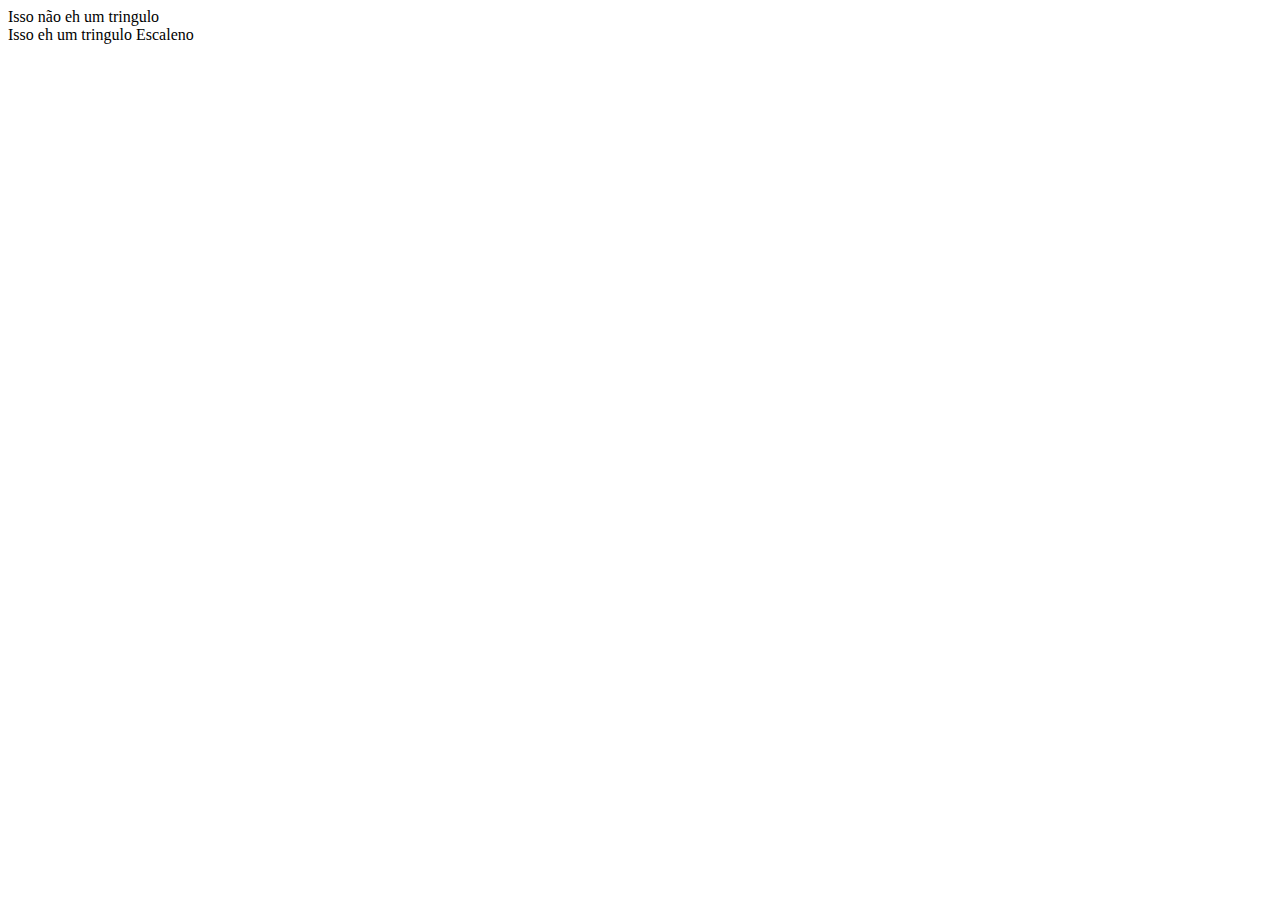
<file: Aula1_Exercicios/index.html>
<!DOCTYPE html>
<html lang="pt-br">
  <head>
    <meta charset="UTF-8" />
    <meta name="viewport" content="width=device-width, initial-scale=1.0" />
    <title>Teste 1</title>
  </head>
  <body>
    <script src="exercicio5.js"></script>
  </body>
</html>
</file>
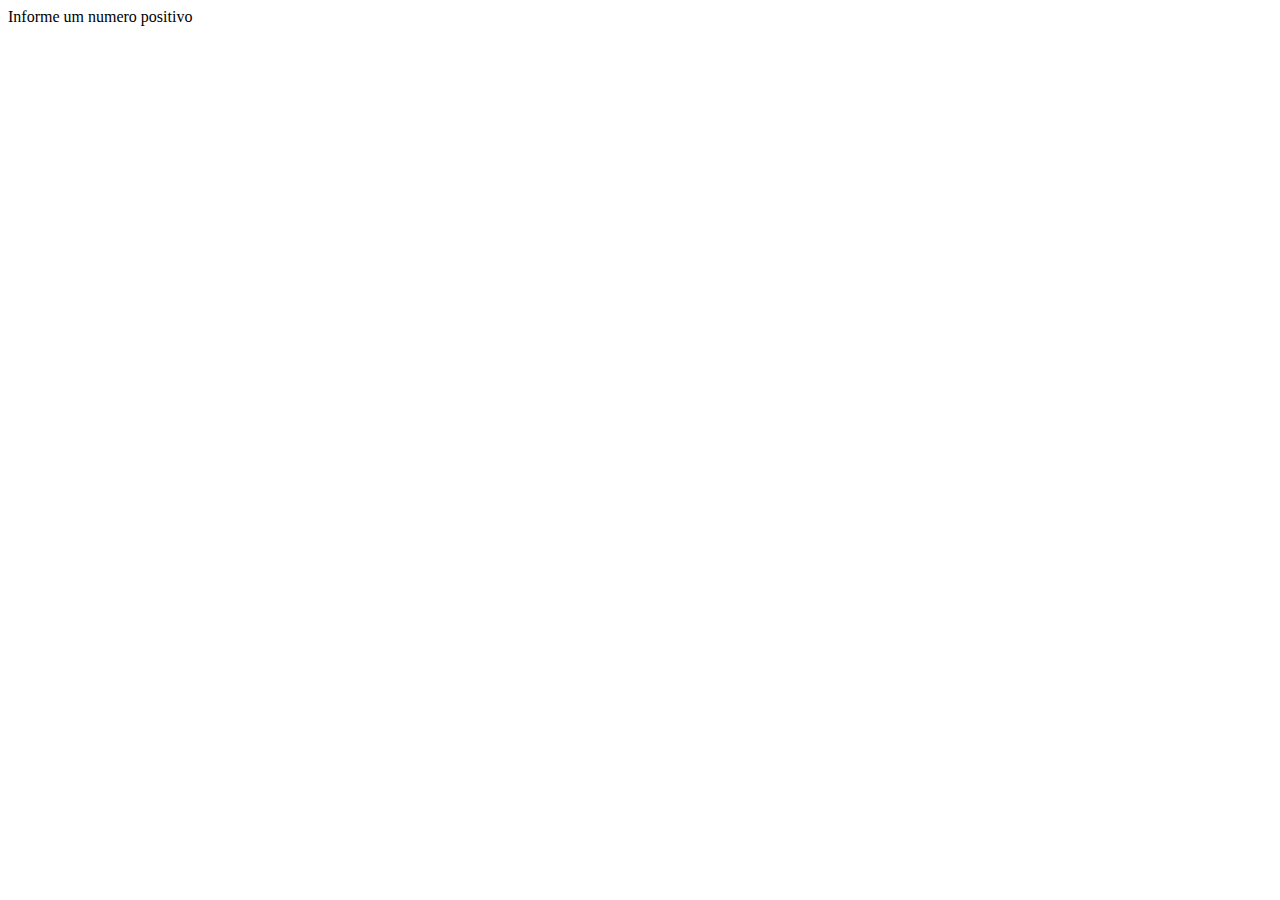
<file: Aula2_Exercicios/index.html>
<!DOCTYPE html>
<html lang="en">
<head>
    <meta charset="UTF-8">
    <meta name="viewport" content="width=device-width, initial-scale=1.0">
    <title>Aula 2 - Exercicios</title>
</head>
<body>
    <script src="Desafio.js"></script>
</body>
</html>
</file>
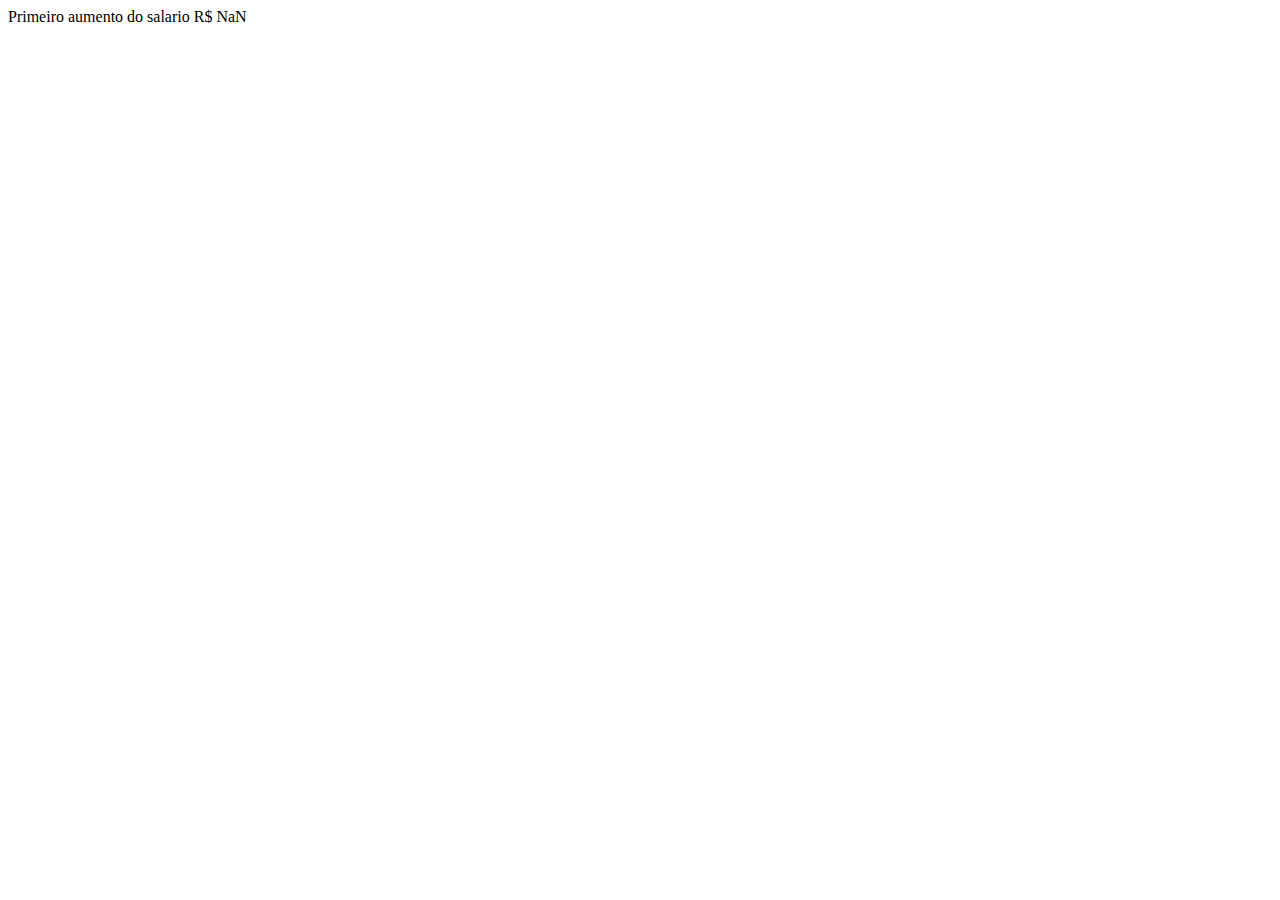
<file: Aula3_Exercicios/index.html>
<!DOCTYPE html>
<html lang="en">
<head>
    <meta charset="UTF-8">
    <meta name="viewport" content="width=device-width, initial-scale=1.0">
    <title>Aula 3 >---< Exercicios</title>
</head>
<body>
    <script src="exercicio5.js"></script>
</body>
</html
</file>
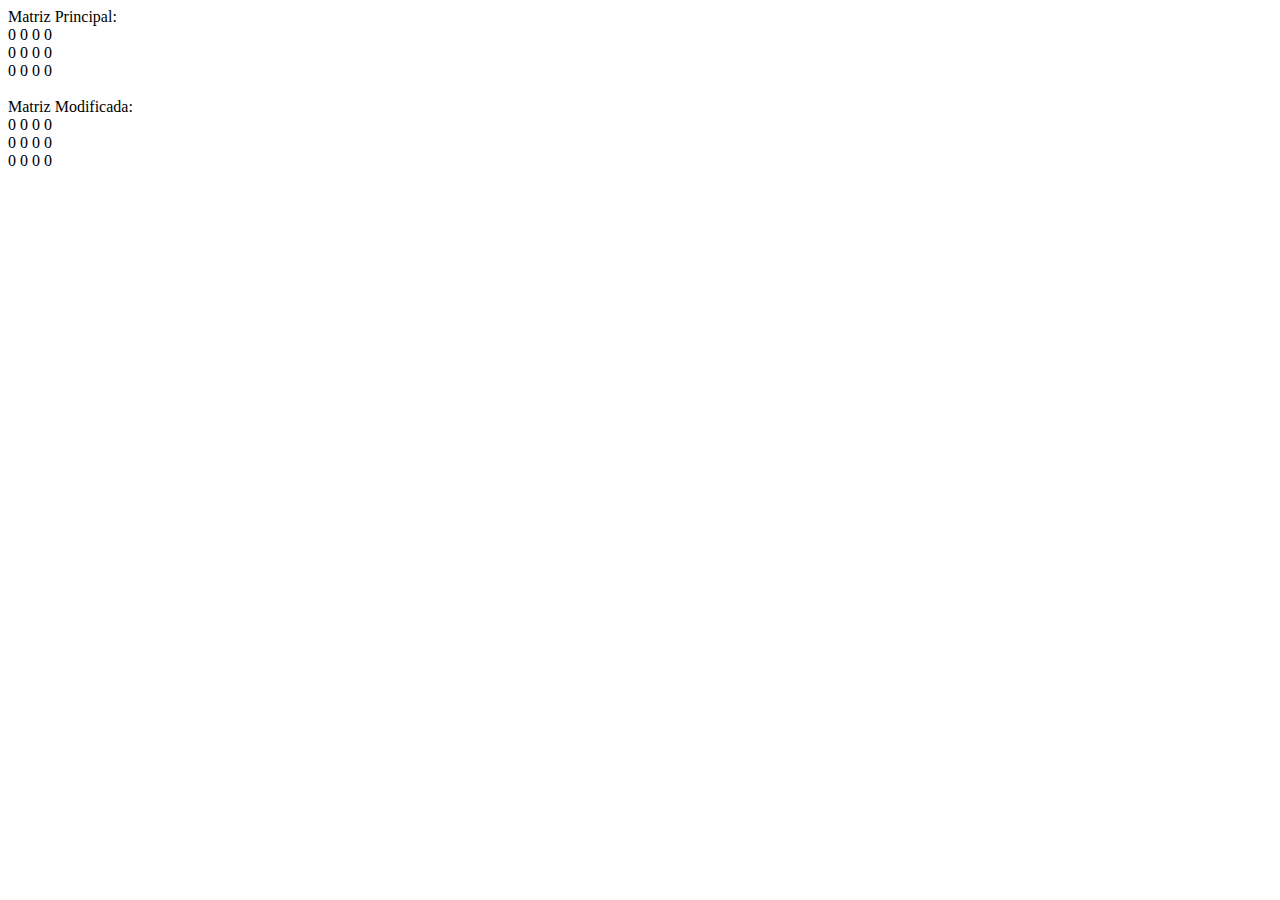
<file: Aula5_Exercicios/index.html>
<!DOCTYPE html>
<html lang="pt-br">
<head>
    <meta charset="UTF-8">
    <meta name="viewport" content="width=device-width, initial-scale=1.0">
    <title>Aula 5 >-----------< </title>
</head>
<body>
    <script src="exercicio4.js"></script>
</body>
</html>
</file>
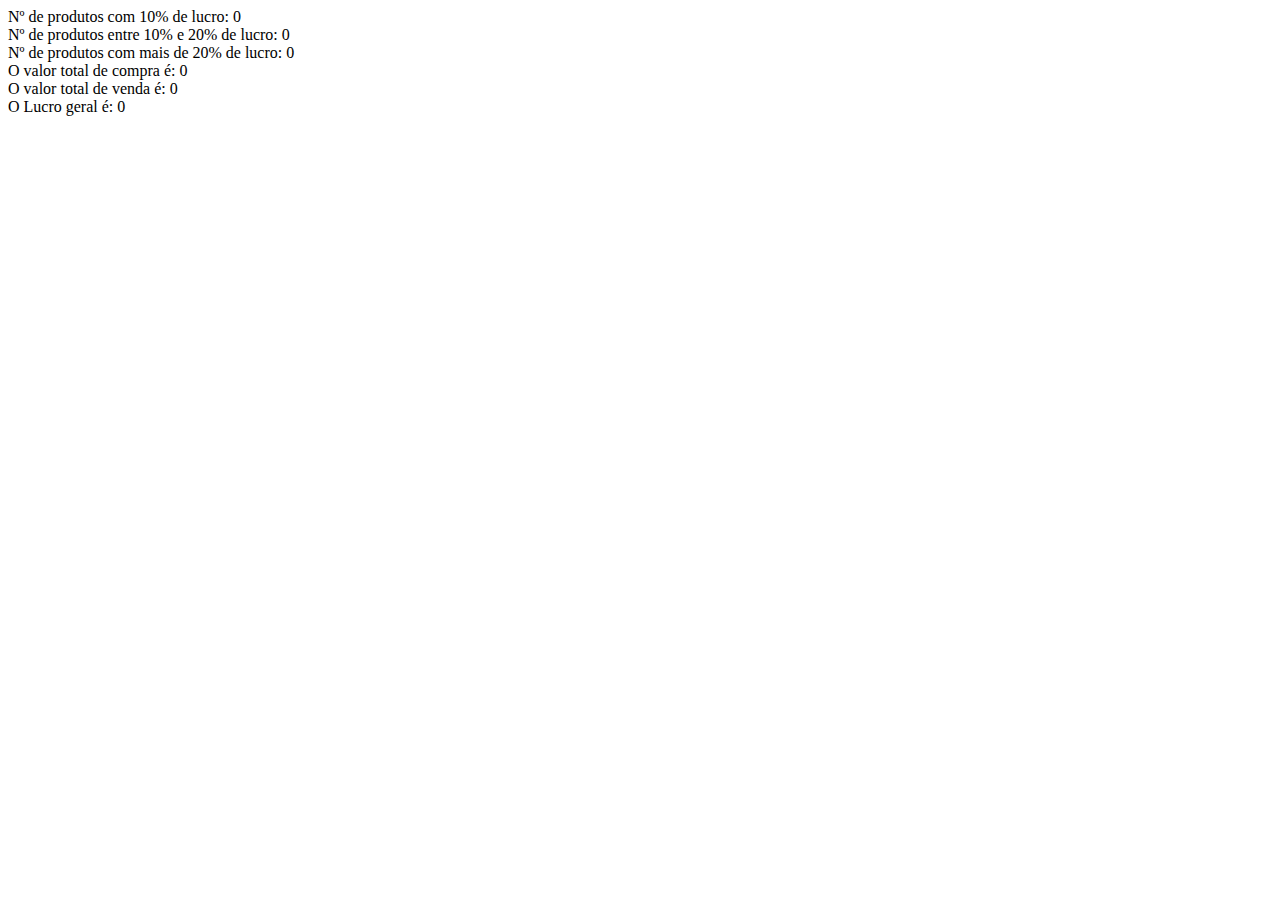
<file: Aula6_Exercicios/index.html>
<!DOCTYPE html>
<html lang="en">
<head>
    <meta charset="UTF-8">
    <meta name="viewport" content="width=device-width, initial-scale=1.0">
    <title>Aula 6 >-------------------< </title>
</head>
<body>
    <script src="exercicio4.js"></script>
</body>
</html>
</file>
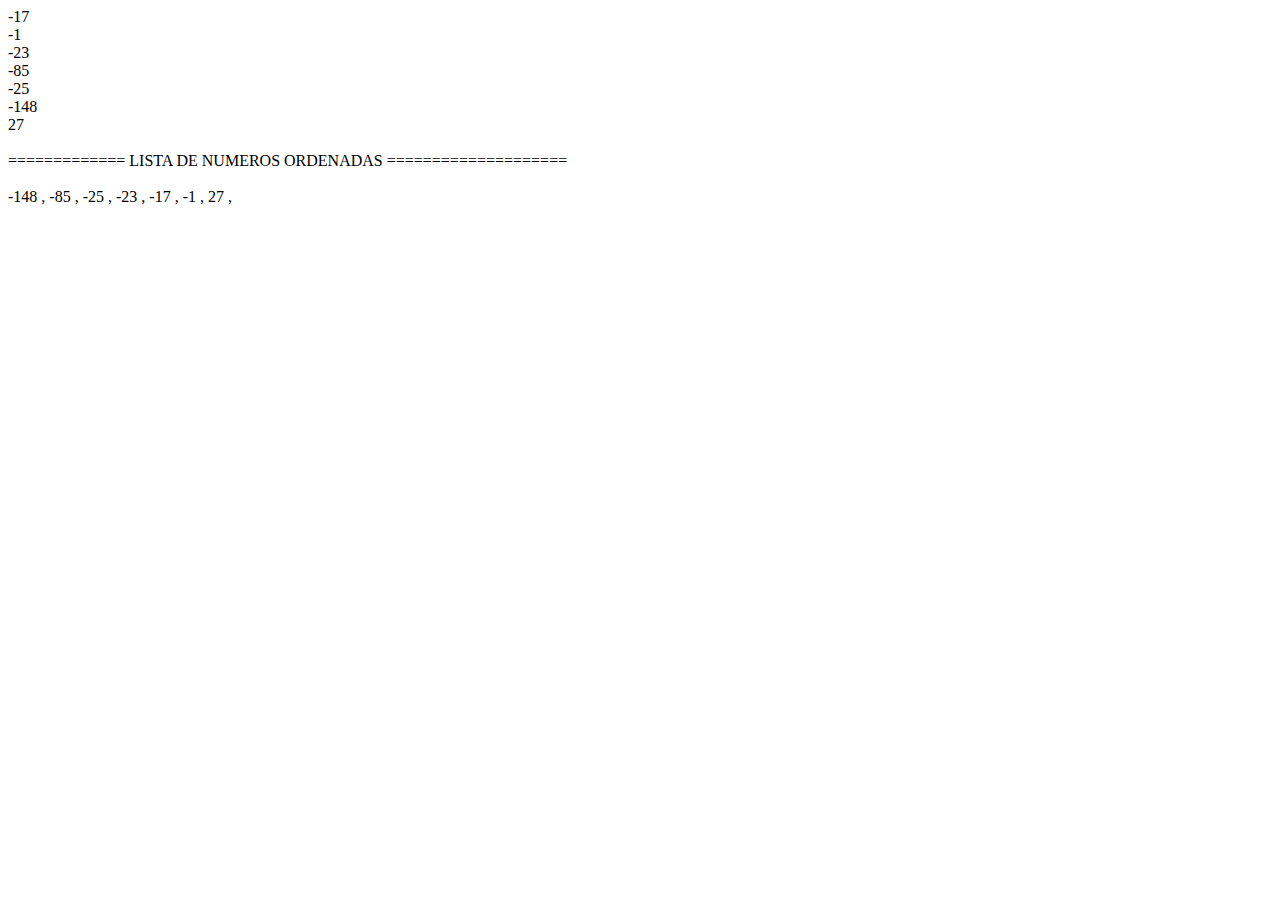
<file: Aula7_Exercicios/index.html>
<!DOCTYPE html>
<html lang="en">
<head>
    <meta charset="UTF-8">
    <meta name="viewport" content="width=device-width, initial-scale=1.0">
    <title>Aula 7  >-----------< </title>
</head>
<body>
    <script src="exercicio5.js"></script>
</body>
</html>
</file>
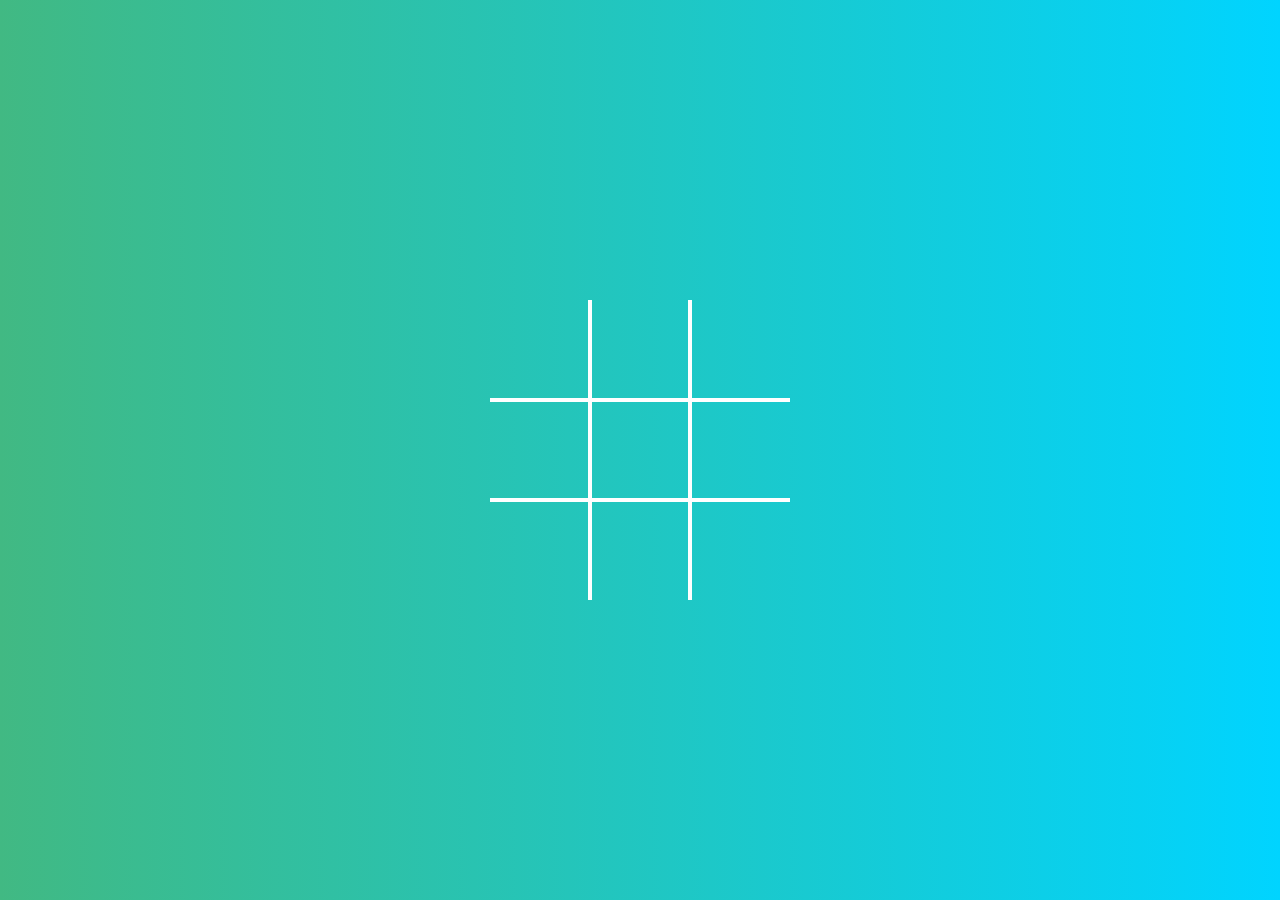
<file: Desafios/Jogo_da_velha/index.html>
<!DOCTYPE html>
<html lang="pt-br">
<head>
    <meta charset="UTF-8">
    <meta name="viewport" content="width=device-width, initial-scale=1.0">
    <link rel="stylesheet" href="style.css">
    <title>Jogo da velha</title>
</head>
<body>
    <div class="board">
        <div class="cell" id= "data-cell"></div>
        <div class="cell" id= "data-cell"></div>
        <div class="cell" id= "data-cell"></div>
        <div class="cell" id= "data-cell"></div>
        <div class="cell" id= "data-cell"></div>
        <div class="cell" id= "data-cell"></div>
        <div class="cell" id= "data-cell"></div>
        <div class="cell" id= "data-cell"></div>
        <div class="cell" id= "data-cell"></div>
    </div>
    <div class="winning-message" id= "data-winning-message">
        <p class="winning-message-text" id= "data-winning-message-text">Voce Ganhou</p>
        <button class="winning-message-button" id= "data-restart-button">Reiniciar</button>
    </div>
    <script src="./desafio.js"></script>
</body>
</html>
</file>
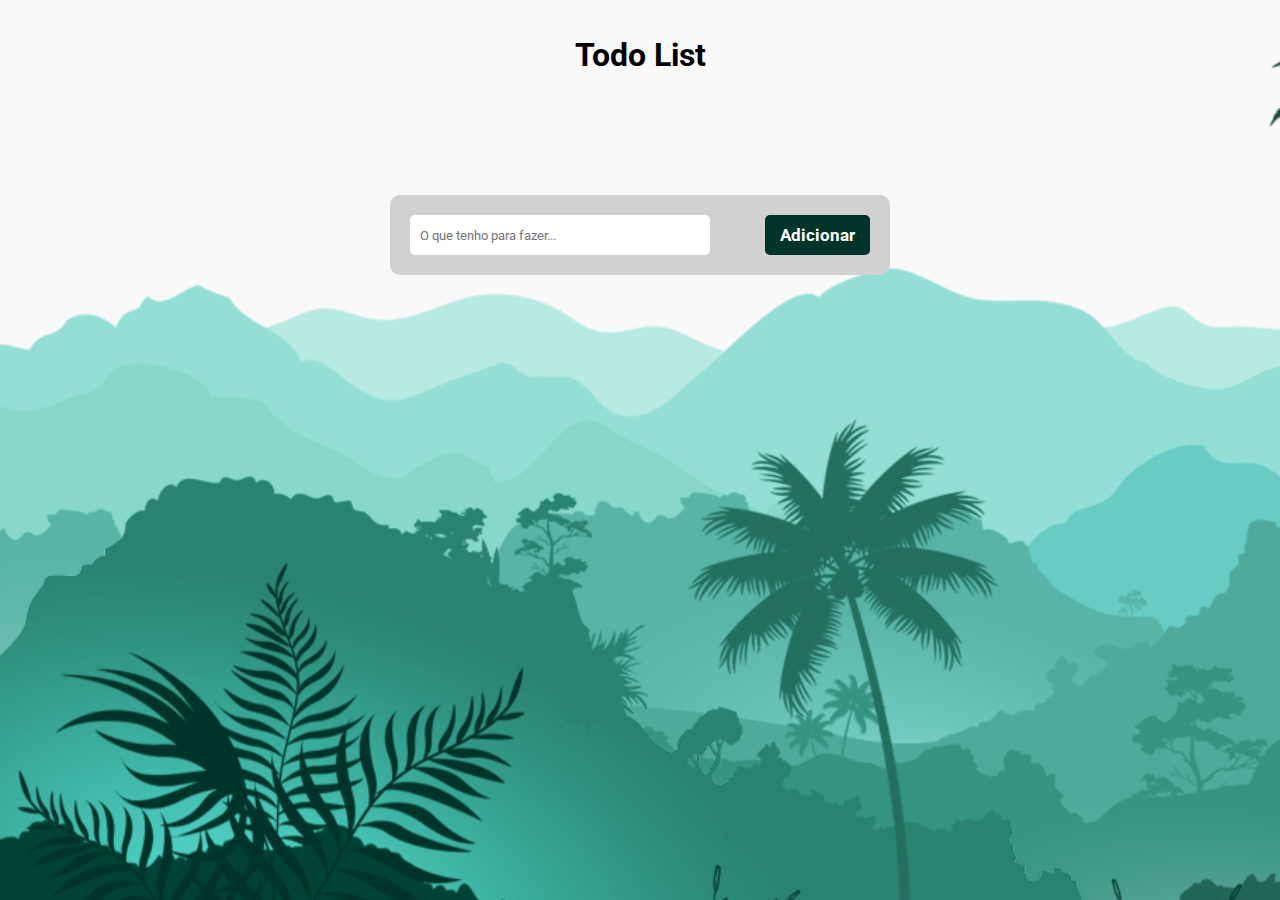
<file: Desafios/ToDo_List/index.html>
<!DOCTYPE html>
<html lang="pt-br">
<head>
    <meta charset="UTF-8">
    <meta name="viewport" content="width=device-width, initial-scale=1.0">
    <link rel="stylesheet" href="style.css">
    <title>Desafio - To Do List</title>
</head>

 <body>

  <div class="header">
    <h1>Todo List</h1>
  </div>
  <div class="container">
    <input type="text" class="input-task" placeholder="O que tenho para fazer...">
    <button class="button-add-task">Adicionar</button>

    <ul class="list-task">


    </ul>
  </div>



  <script src="./index.js"></script>
</body>
</html>
</file>
<file: Desafios/Jogo_da_velha/style.css>
*{
  box-sizing: border-box;
  margin: 0;
  padding: 0;
}

body {
  height: 100vh;
  width: 100vw;
  background: linear-gradient(
    90deg,
    rgba(65, 185, 131, 1) 0%,
    rgba(0, 212, 255, 1) 100%
  );
}

.board {
  display: grid;
  width: 100%;
  height: 100%;
  display: grid;
  justify-content: center;
  align-content: center;
  justify-items: center;
  align-items: center;
  grid-template-columns: repeat(3, auto);
}

.board.x .cell:not(.x):not(.circle):hover::after,
.board.x .cell:not(.x):not(.circle):hover::before,
.board.circle .cell:not(.x):not(.circle):hover::after,
.board.x .cell:not(.x):not(.circle):hover::before {
  background: rgba(255, 255, 255, 0.3) !important;
}

/* Célula */
.cell {
  width: 100px;
  height: 100px;
  border: 2px solid white;
  display: flex;
  justify-content: center;
  align-items: center;
  position: relative;
}

.cell.x,
.cell.circle {
  cursor: not-allowed;
}

.cell:nth-child(1),
.cell:nth-child(2),
.cell:nth-child(3) {
  border-top: none;
}

.cell:nth-child(1),
.cell:nth-child(4),
.cell:nth-child(7) {
  border-left: none;
}

.cell:nth-child(7),
.cell:nth-child(8),
.cell:nth-child(9) {
  border-bottom: none;
}

.cell:nth-child(3),
.cell:nth-child(6),
.cell:nth-child(9) {
  border-right: none;
}

/* X */
.cell.x::before,
.cell.x::after,
.board.x .cell:not(.x):not(.circle):hover::after,
.board.x .cell:not(.x):not(.circle):hover::before {
  content: "";
  height: calc(100px * 0.15);
  width: calc(100px * 0.9);
  background: white;
  position: absolute;
}

.cell.x::before,
.board.x .cell:not(.x):not(.circle):hover::before {
  transform: rotate(45deg);
}

.cell.x::after,
.board.x .cell:not(.x):not(.circle):hover::after {
  transform: rotate(-45deg);
}

/* Circle */
.cell.circle::before,
.cell.circle::after,
.board.circle .cell:not(.x):not(.circle):hover::after,
.board.circle .cell:not(.x):not(.circle):hover::after {
  content: "";
  height: calc(100px * 0.9);
  width: calc(100px * 0.9);
  background: white;
  position: absolute;
  border-radius: 50%;
}

/* Mensagem de Vitória */
.winning-message {
  display: none;
  position: fixed;
  top: 0;
  left: 0;
  right: 0;
  bottom: 0;
  justify-content: center;
  align-items: center;
  background-color: rgba(0, 0, 0, 0.8);
  flex-direction: column;
}

.winning-message-button {
  font-size: 2.5rem;
  background-color: rgba(65, 185, 131, 1);
  padding: 10px 15px;
  cursor: pointer;
  border-radius: 5px;
  border: none;
  margin-top: 16px;
  color: white;
}

.winning-message-button:hover {
  color: rgba(65, 185, 131, 1);
  background-color: white;
}

.winning-message-text {
  color: white;
  font-size: 5rem;
}

.show-winning-message {
  display: flex;
}
</file>
<file: Desafios/ToDo_List/style.css>
@import url('https://fonts.googleapis.com/css2?family=Roboto:ital,wght@0,100;0,300;0,400;0,500;0,700;0,900;1,100;1,300;1,400;1,500;1,700;1,900&display=swap');
:root{
    --gray: #d1d1d1;
    --white:#FFF;
    --Roboto: 'Roboto',sans-serif;
}

*{
    padding: 0;
    margin: 0;
    box-sizing: border-box;
    font-family: var(--Roboto);
    outline: none;
}

body{
    background:url('./img/background.png');
}

.header{
    display: flex;
    justify-content: center;
    align-items: center;
    height: 5rem;
    width: 84,6rem;
    margin: 15px;
    
}

.container{
    background: var(--gray);
    width: 500px;
    border-radius: 10px;
    padding: 20px;
    margin: 100px auto 0;
}

.input-task {
    border: none;
    border-radius: 5px;
    width: 300px;
    height: 40px;
    padding-left: 10px;
}

.button-add-task {
    border: none;
    border-radius: 5px;
    height: 40px;
    background-color: #003329;
    color: #ffffff;
    font-size: 17px;
    padding: 0 15px;
    float: right;
    cursor: pointer;
    font-weight: 700;
}

.button-add-task:hover {
    opacity: 0.8;
}

.list-tasks {
    width: 100%;
    list-style: none;
    margin-top: 30px;
}

.done {
    background-color: #8fac55;
    text-decoration: line-through;
}

img {
    height: 25px;
    opacity: 0;
    transition: opacity 0.5s ease-in-out;
}

.task {
    background-color: var(--white);
    box-shadow: 1px 4px 10px rgba(0, 0, 0, 0.2);
    height: 50px;
    display: flex;
    align-items: center;
    justify-content: space-between;
    padding: 0 15px;
    border-radius: 5px;
    margin: 20px;
    cursor: pointer;
}

.task:hover img {
    opacity: 1;
}
</file>
